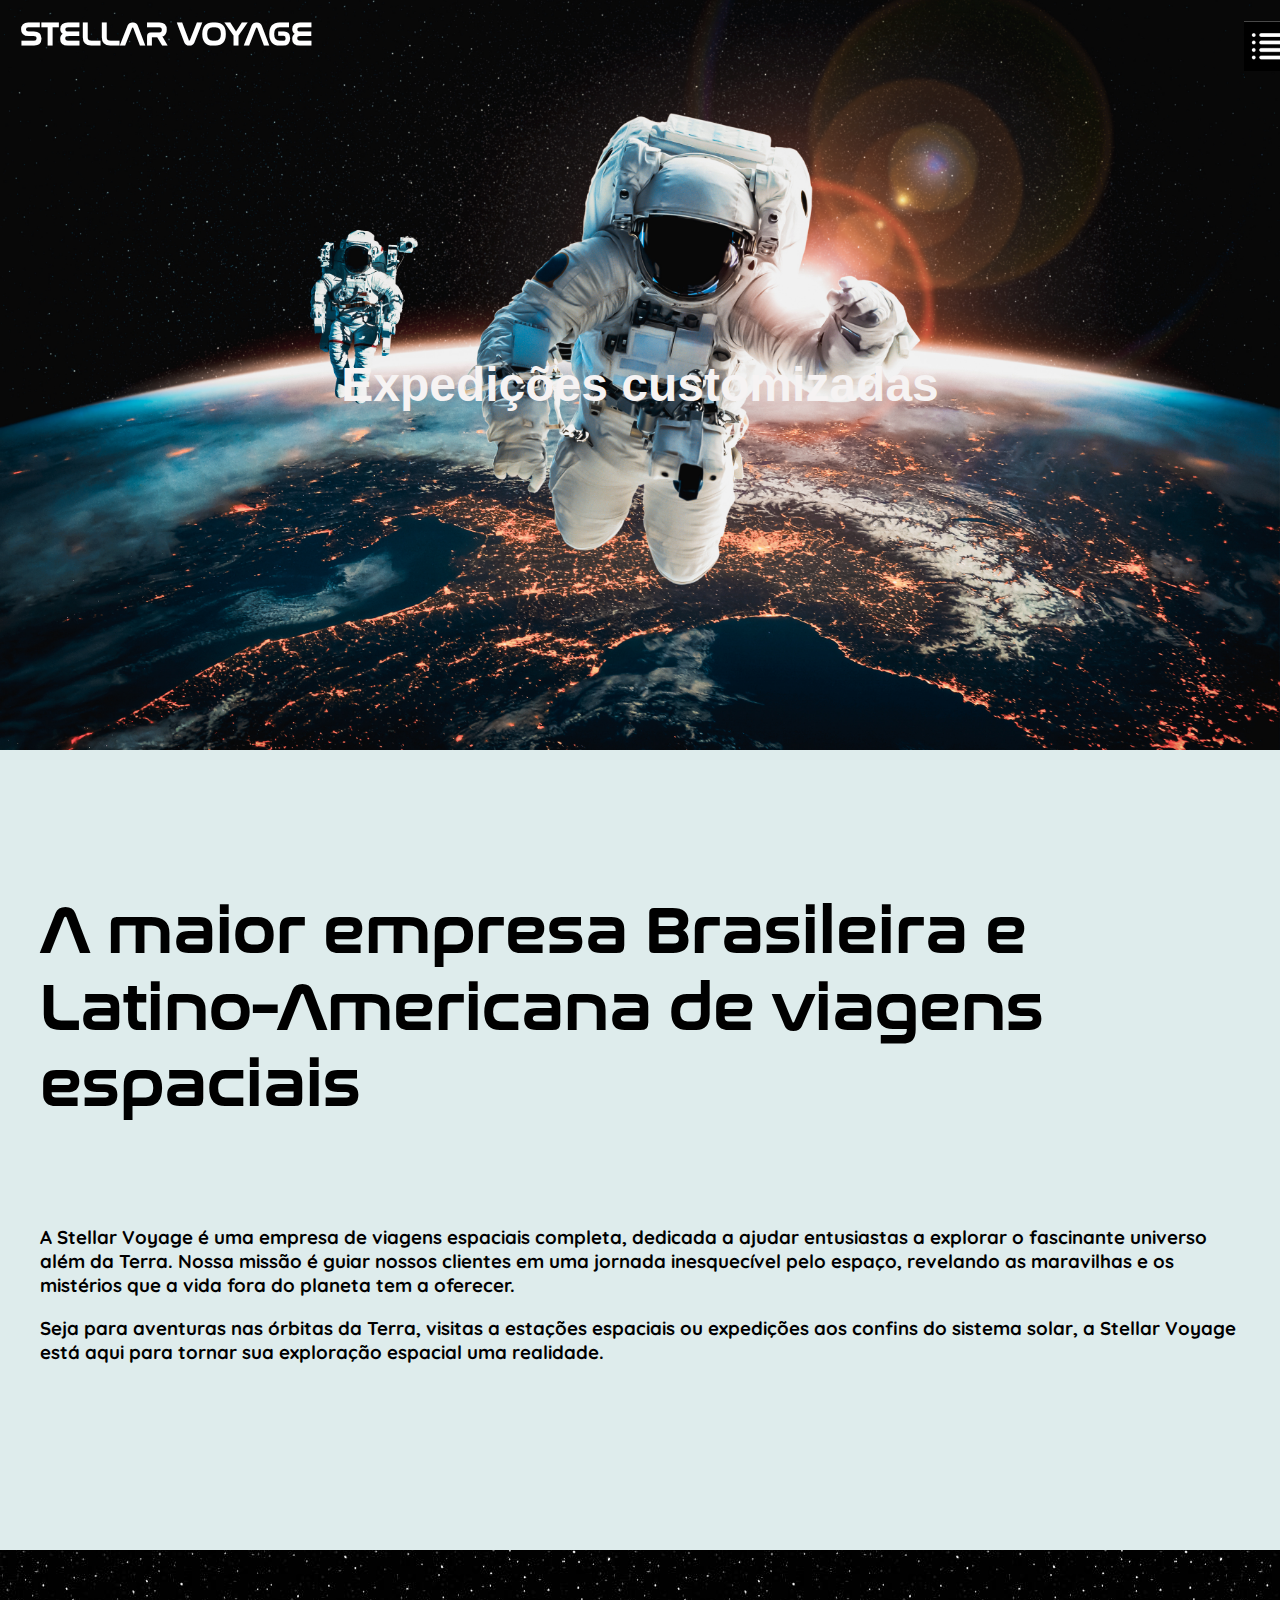
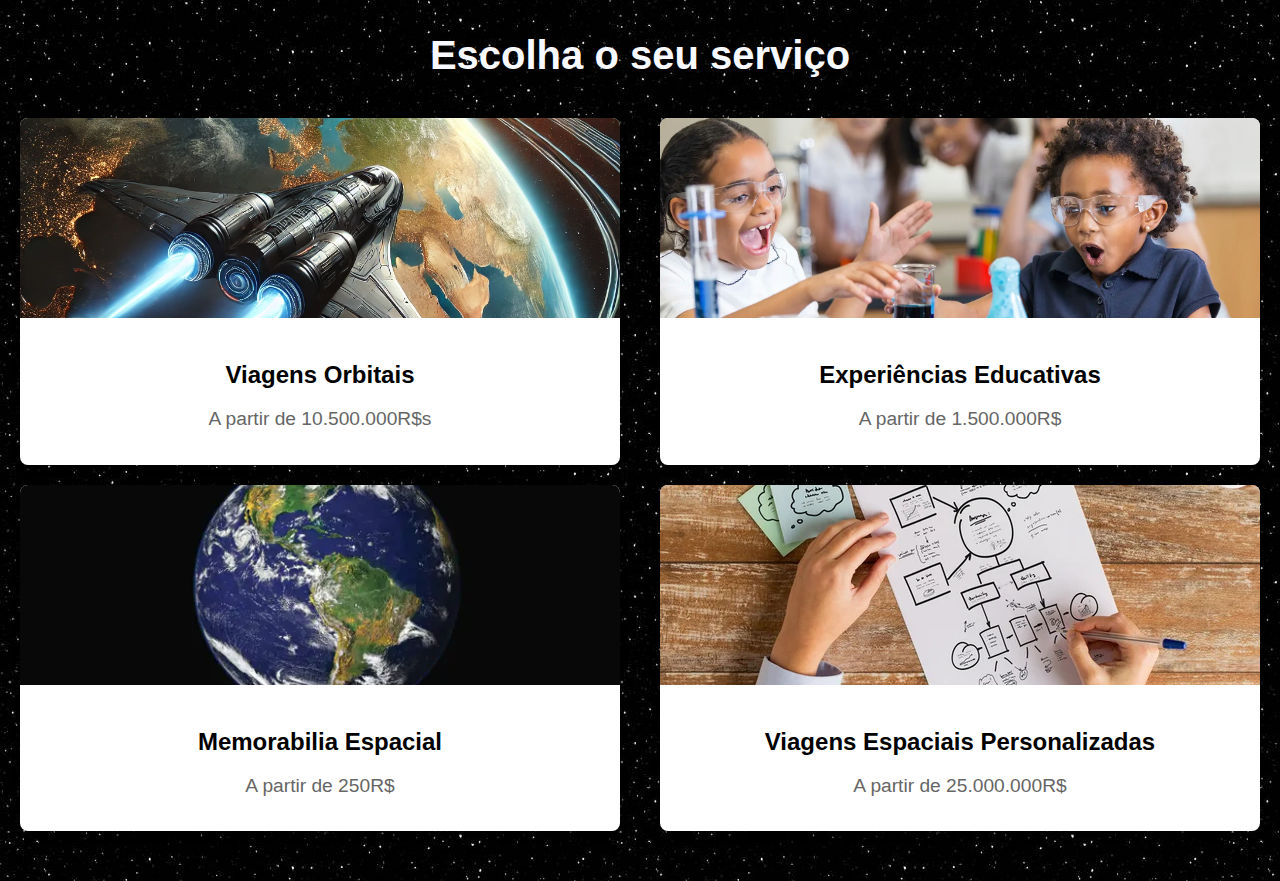
<file: index.html>
<!DOCTYPE html>
<html>
    <head>
        <meta charset="UTF-8">
        <meta name="viewport" content="width=device-width, initial-scale=1.0">
        <meta name="description" content="StellarVoyage oferece viagens espaciais emocionantes e educativas para órbita terrestre baixa e além.">
        <title>StellarVoyage</title>
        <link rel="stylesheet" href="voyage.css">
        <script src="voyage.js" defer></script>
    </head>
    <body>
        <header class="header">
            <h1 class="nasa-font">STELLAR VOYAGE</h1>
            <button class="menu-ativo">
                <img src="menupng.png" alt="Menu">
            </button>
            <nav class="menu-desceu">
                <ul>
                    <li><a href="#Sobre">Sobre</a></li>
                    <li><a href="#Servicos">Serviços</a></li>
                </ul>
            </nav>
            
        </header>

        <section class="hero">
            <h2>Expedições customizadas</h2>
        </section>

        <section id="Sobre" class="sobre-section">
            <div class="sobre-content">
                <div class="sobre-titulo">
                    <h1 class="nasa-font">A maior empresa Brasileira e Latino-Americana de viagens espaciais</h1>
                </div>
                <div class="sobre-detalhes">
                    <h3 class="qs-font">A Stellar Voyage é uma empresa de viagens espaciais completa, dedicada a ajudar entusiastas a explorar o fascinante universo além da Terra. Nossa missão é guiar nossos clientes em uma jornada inesquecível pelo espaço, revelando as maravilhas e os mistérios que a vida fora do planeta tem a oferecer.</h3>
                    <h3 class="qs-font">Seja para aventuras nas órbitas da Terra, visitas a estações espaciais ou expedições aos confins do sistema solar, a Stellar Voyage está aqui para tornar sua exploração espacial uma realidade.</h3>
                </div>
            </div>
        </section>
        
        <section id="Servicos" class="servicos-section">
            <h2><a href="formulario.html" style="text-decoration: none; color: inherit;">Escolha o seu serviço</a></h2>
            <div class="servicos-grid">
                <div class="servico">
                    <img src="Viagem-orbital.webp" alt="Viagens Orbitais">
                    <div class="servico-info">
                        <h3>Viagens Orbitais</h3>
                        <p>A partir de 10.500.000R$s</p>
                    </div>
                </div>
                <div class="servico">
                    <img src="Experiencia_educativa.webp" alt="Experiências Educativas">
                    <div class="servico-info">
                        <h3>Experiências Educativas</h3>
                        <p>A partir de 1.500.000R$</p>
                    </div>
                </div>
                <div class="servico">
                    <img src="terra_imagem.webp" alt="Souvenir Espacial">
                    <div class="servico-info">
                        <h3>Memorabilia Espacial</h3>
                        <p>A partir de 250R$</p>
                    </div>
                </div>
                <div class="servico">
                    <img src="personalizada.jpg" alt="Viagens Espaciais Personalizadas">
                    <div class="servico-info">
                        <h3>Viagens Espaciais Personalizadas</h3>
                        <p>A partir de 25.000.000R$</p>
                    </div>
                </div>
            </div>
        </section>
        
    </body>
</html>
</file>
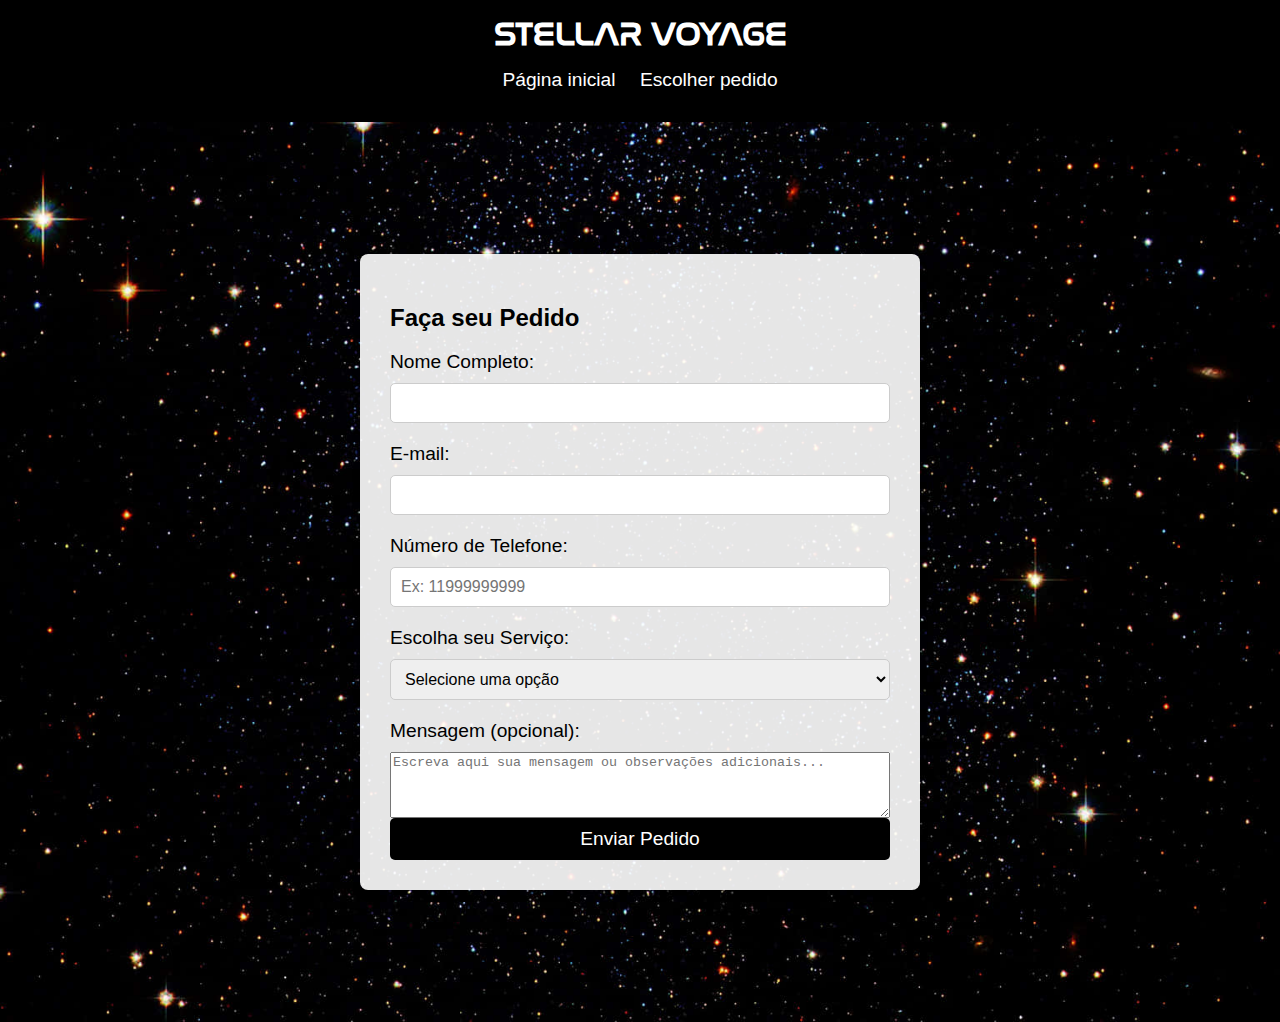
<file: formulario.html>
<!DOCTYPE html>
<html lang="pt-BR">
<head>
    <meta charset="UTF-8">
    <meta name="viewport" content="width=device-width, initial-scale=1.0">
    <meta name="description" content="Faça sua reserva para uma viagem espacial incrível com StellarVoyage!">
    <title>Formulário de Pedido - StellarVoyage</title>
    <link rel="stylesheet" href="formulario.css">
</head>
<body>
    <header class="header">
        <h1 class="nasa-font">STELLAR VOYAGE</h1>
        <nav class="menu-desceu">
            <ul>
                <li><a href="index.html">Página inicial</a></li>
                <li><a href="#formulario-pedido">Escolher pedido</a></li>
            </ul>
        </nav>
    </header>

    <section id="formulario-pedido" class="form-section">
        <div class="form-container">
            <h2>Faça seu Pedido</h2>
            <form action="submit.html" method="POST" class="formulario">
                <label for="nome">Nome Completo:</label>
                <input type="text" id="nome" name="nome" required>
    
                <label for="email">E-mail:</label>
                <input type="email" id="email" name="email" required>
    
                <label for="telefone">Número de Telefone:</label>
                <input type="tel" id="telefone" name="telefone" required pattern="[0-9]{11}" placeholder="Ex: 11999999999">
    
                <label for="pedido">Escolha seu Serviço:</label>
                <select id="pedido" name="pedido" required>
                    <option value="" disabled selected>Selecione uma opção</option>
                    <option value="viagem-orbital">Viagem Orbital</option>
                    <option value="experiencia-educativa">Experiência Educativa</option>
                    <option value="memorabilia-espacial">Souvenir Espacial</option>
                    <option value="viagem-personalizada">Viagem Espacial Personalizada</option>
                </select>
    
                <label for="mensagem">Mensagem (opcional):</label>
                <textarea id="mensagem" name="mensagem" rows="4" placeholder="Escreva aqui sua mensagem ou observações adicionais..."></textarea>
    
                <button type="submit">Enviar Pedido</button>
            </form>
        </div>
    </section>
    
</body>
</html>
</file>
<file: voyage.css>
@font-face { font-family: Nasa; src: url('nasalization.otf'); }
@font-face { font-family: Qs; src: url('Quicksand.ttf'); }

body {
    margin: 0;
    font-family: sans-serif;
    background-color: #f0f0f0;
    overflow-x: hidden;
}
  
.nasa-font {
    font-family: 'nasa', sans-serif;
}

.qs-font {
    font-family: 'Qs', sans-serif;
}

.menu-ativo {
    background: none;
    border: none;
    position: absolute;
    right: 20px;
    top: 20px;
    cursor: pointer;
}

.menu-ativo img {
    width: 50px;
    height: 50px;
}

.menu-desceu {
    position: absolute;
    top: 60px;
    right: 20px;
    background-color: #fff;
    border: 1px solid #ccc;
    border-radius: 5px;
    display: none;
    box-shadow: 0 4px 8px rgba(0, 0, 0, 0.1);
}

.menu-desceu ul {
    list-style: none;
    padding: 0;
    margin: 0;
}

.menu-desceu ul li {
    margin: 0;
}

.menu-desceu ul li a {
    display: block;
    padding: 10px 20px;
    text-decoration: none;
    color: #333;
    font-size: 1.2em;
    text-align: right;
}

.menu-desceu ul li a:hover {
    background-color: #f0f0f0;
}

.header {
    position: fixed;
    top: 0;
    left: 0;
    width: 100%;
    color: #fff;
    padding: 15px 20px;
    z-index: 10;
    display: flex;
    justify-content: space-between;
    align-items: center;
}

.header h1 {
    margin: 0;
}

.hero {
    position: relative;
    width: 100%;
    min-height: 750px;
    background-image: url('astronauta.jpg');
    background-size: cover;
    background-position: center;
    display: flex;
    justify-content: center;
    align-items: center;
    text-align: center;
}

.hero h2 {
    color:rgb(246, 243, 243);
    font-size: 3em;
    margin-bottom: 20px;
}

@media (max-width: 768px) {
    .hero h2 {
      font-size: 2em;
    }
}
.sobre-section {
    display: flex;
    justify-content: center;
    align-items: flex-start;
    padding: 100px 20px;
    background-color:rgb(222, 236, 236);
    min-height: 600px;
}

.sobre-content {
    display: flex;
    flex-direction: column;
    width: 100%;
    max-width: 1200px;
    margin: 0 auto;
}

.sobre-titulo {
    margin-bottom: 40px;
}

.sobre-titulo h1 {
    font-size: 4em;
    line-height: 1.2em;
}
.sobre-detalhes{
    align-self: center;
}

.servicos-section {
    padding: 50px 20px;
    background-image:url('fundo_estrelas.jpg');
    text-align: center;
}

.servicos-section h2 {
    font-size: 2.5em;
    margin-bottom: 40px;
    color:ghostwhite;
}

.servicos-grid {
    display: flex;
    flex-wrap: wrap;
    justify-content: space-between;
    gap: 20px;
}

.servico {
    background-color: white;
    border-radius: 8px;
    overflow: hidden;
    width: calc(50% - 20px);
    box-shadow: 0 4px 8px rgba(0, 0, 0, 0.1);
}

.servico img {
    width: 100%;
    height: 200px;
    object-fit: cover;
}

.servico-info {
    padding: 15px;
}

.servico-info h3 {
    font-size: 1.5em;
    margin-bottom: 10px;
}

.servico-info p {
    font-size: 1.2em;
    color: #666;
}
</file>
<file: formulario.css>
@font-face {
    font-family: Nasa;
    src: url('nasalization.otf');
}

body {
    margin: 0;
    font-family: sans-serif;
}

.header {
    background-color: #000;
    color: #fff;
    padding: 15px;
    text-align: center;
    
}

.header h1 {
    font-family: 'Nasa', sans-serif;
    margin: 0;
}

.menu-desceu ul {
    list-style-type: none;
    padding: 0;
}

.menu-desceu ul li {
    display: inline;
    margin: 0 10px;
}

.menu-desceu ul li a {
    color: white;
    text-decoration: none;
    font-size: 1.2em;
}

.form-section {
    display: flex;
    justify-content: center;
    align-items: center;
    height: 100vh;
    background-image: url('estrelassla.jpg');
    background-size: cover;
    background-position: center;
    background-repeat: no-repeat;
}

.form-container {
    background-color: rgba(255, 255, 255, 0.9); 
    padding: 30px;
    border-radius: 8px;
    box-shadow: 0 4px 8px rgba(0, 0, 0, 0.1);
    max-width: 500px;
    width: 100%;
}


.formulario {
    display: flex;
    flex-direction: column;
}

.formulario label {
    margin-bottom: 10px;
    font-size: 1.2em;
}

.formulario input, .formulario select {
    margin-bottom: 20px;
    padding: 10px;
    font-size: 1em;
    border: 1px solid #ccc;
    border-radius: 5px;
}

button {
    padding: 10px;
    background-color: #000;
    color: white;
    font-size: 1.2em;
    border: none;
    border-radius: 5px;
    cursor: pointer;
}

button:hover {
    background-color: #333;
}
</file>
